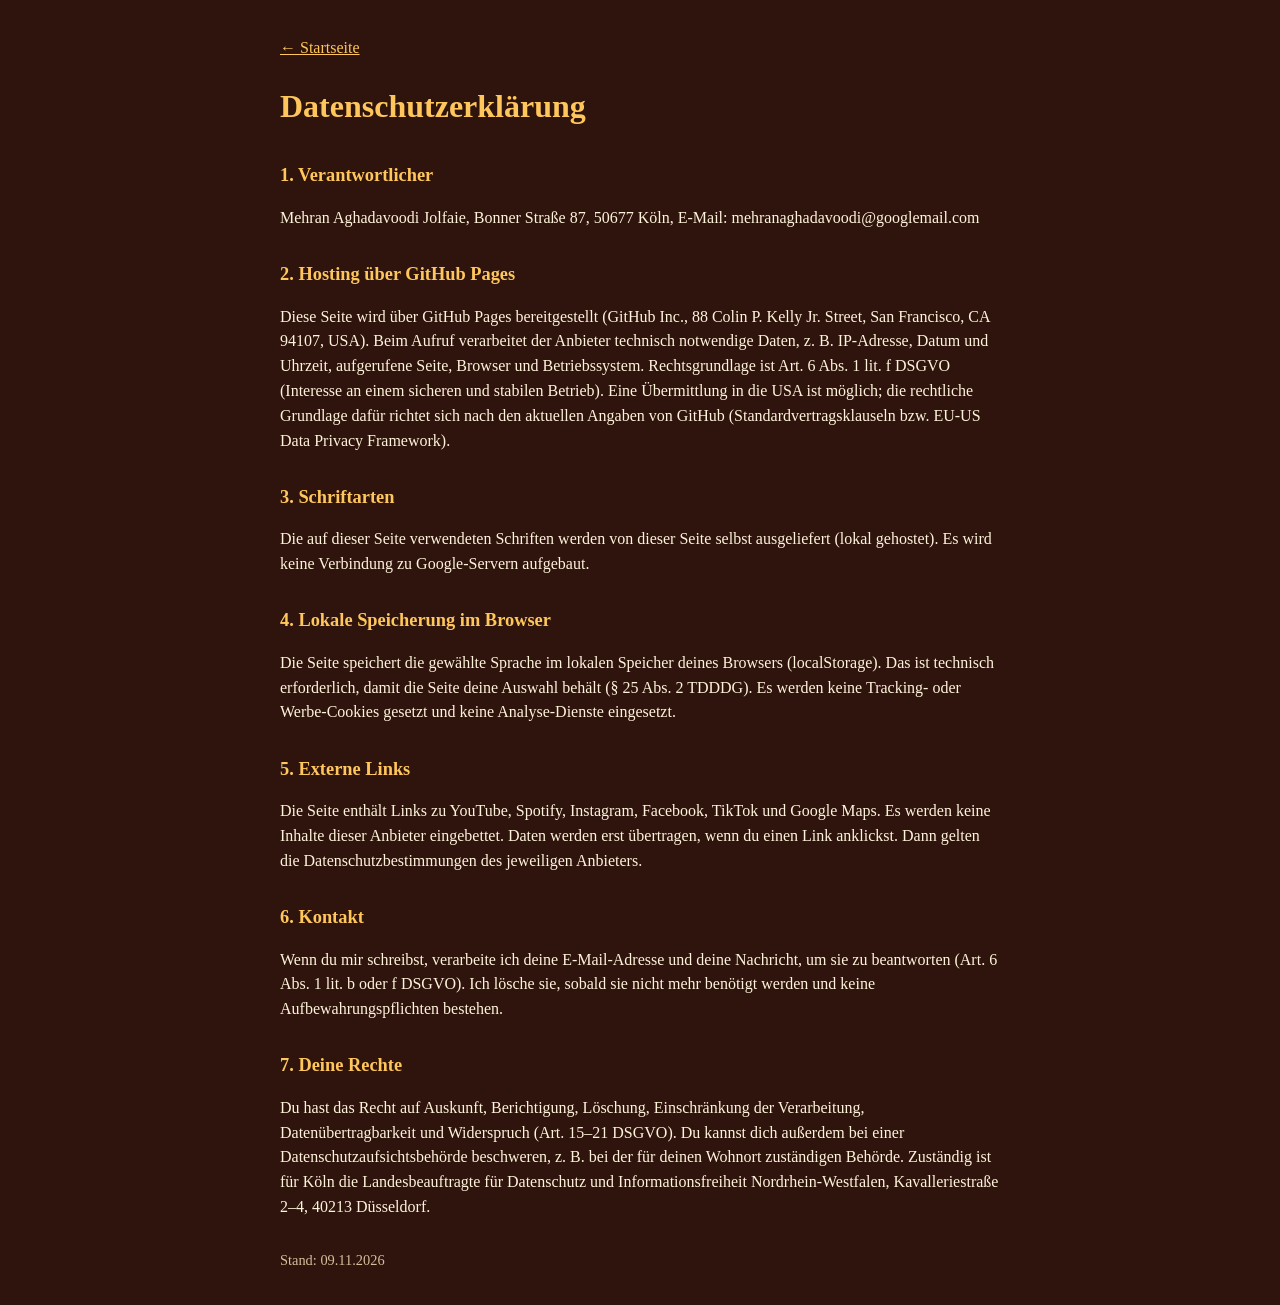
<file: datenschutz.html>
<!DOCTYPE html><html lang="de"><head><meta charset="utf-8"><meta name="viewport" content="width=device-width,initial-scale=1"><title>Datenschutzerklärung – Mit Mehran unterwegs</title><style>body{font-family:Georgia,serif;max-width:720px;margin:0 auto;padding:20px;background:#2e140c;color:#fff3dc;line-height:1.55}a{color:#ffc65c}h1,h2{color:#ffc65c}h2{font-size:1.15em;margin-top:1.6em}.ph{background:#7a3518;padding:0 4px;border-radius:3px}</style></head><body><p><a href="index.html">← Startseite</a></p><h1>Datenschutzerklärung</h1><h2>1. Verantwortlicher</h2><p>Mehran Aghadavoodi Jolfaie, Bonner Straße 87, 50677 Köln, E-Mail: mehranaghadavoodi@googlemail.com</p>
<h2>2. Hosting über GitHub Pages</h2><p>Diese Seite wird über GitHub Pages bereitgestellt (GitHub Inc., 88 Colin P. Kelly Jr. Street, San Francisco, CA 94107, USA). Beim Aufruf verarbeitet der Anbieter technisch notwendige Daten, z. B. IP-Adresse, Datum und Uhrzeit, aufgerufene Seite, Browser und Betriebssystem. Rechtsgrundlage ist Art. 6 Abs. 1 lit. f DSGVO (Interesse an einem sicheren und stabilen Betrieb). Eine Übermittlung in die USA ist möglich; die rechtliche Grundlage dafür richtet sich nach den aktuellen Angaben von GitHub (Standardvertragsklauseln bzw. EU-US Data Privacy Framework).</p>
<h2>3. Schriftarten</h2><p>Die auf dieser Seite verwendeten Schriften werden von dieser Seite selbst ausgeliefert (lokal gehostet). Es wird keine Verbindung zu Google-Servern aufgebaut.</p>
<h2>4. Lokale Speicherung im Browser</h2><p>Die Seite speichert die gewählte Sprache im lokalen Speicher deines Browsers (localStorage). Das ist technisch erforderlich, damit die Seite deine Auswahl behält (§ 25 Abs. 2 TDDDG). Es werden keine Tracking- oder Werbe-Cookies gesetzt und keine Analyse-Dienste eingesetzt.</p>
<h2>5. Externe Links</h2><p>Die Seite enthält Links zu YouTube, Spotify, Instagram, Facebook, TikTok und Google Maps. Es werden keine Inhalte dieser Anbieter eingebettet. Daten werden erst übertragen, wenn du einen Link anklickst. Dann gelten die Datenschutzbestimmungen des jeweiligen Anbieters.</p>
<h2>6. Kontakt</h2><p>Wenn du mir schreibst, verarbeite ich deine E-Mail-Adresse und deine Nachricht, um sie zu beantworten (Art. 6 Abs. 1 lit. b oder f DSGVO). Ich lösche sie, sobald sie nicht mehr benötigt werden und keine Aufbewahrungspflichten bestehen.</p>
<h2>7. Deine Rechte</h2><p>Du hast das Recht auf Auskunft, Berichtigung, Löschung, Einschränkung der Verarbeitung, Datenübertragbarkeit und Widerspruch (Art. 15–21 DSGVO). Du kannst dich außerdem bei einer Datenschutzaufsichtsbehörde beschweren, z. B. bei der für deinen Wohnort zuständigen Behörde. Zuständig ist für Köln die Landesbeauftragte für Datenschutz und Informationsfreiheit Nordrhein-Westfalen, Kavalleriestraße 2–4, 40213 Düsseldorf.</p>
<p style="color:#d6bd9b;font-size:.9em;margin-top:2em">Stand: 09.11.2026</p></body></html>
</file>
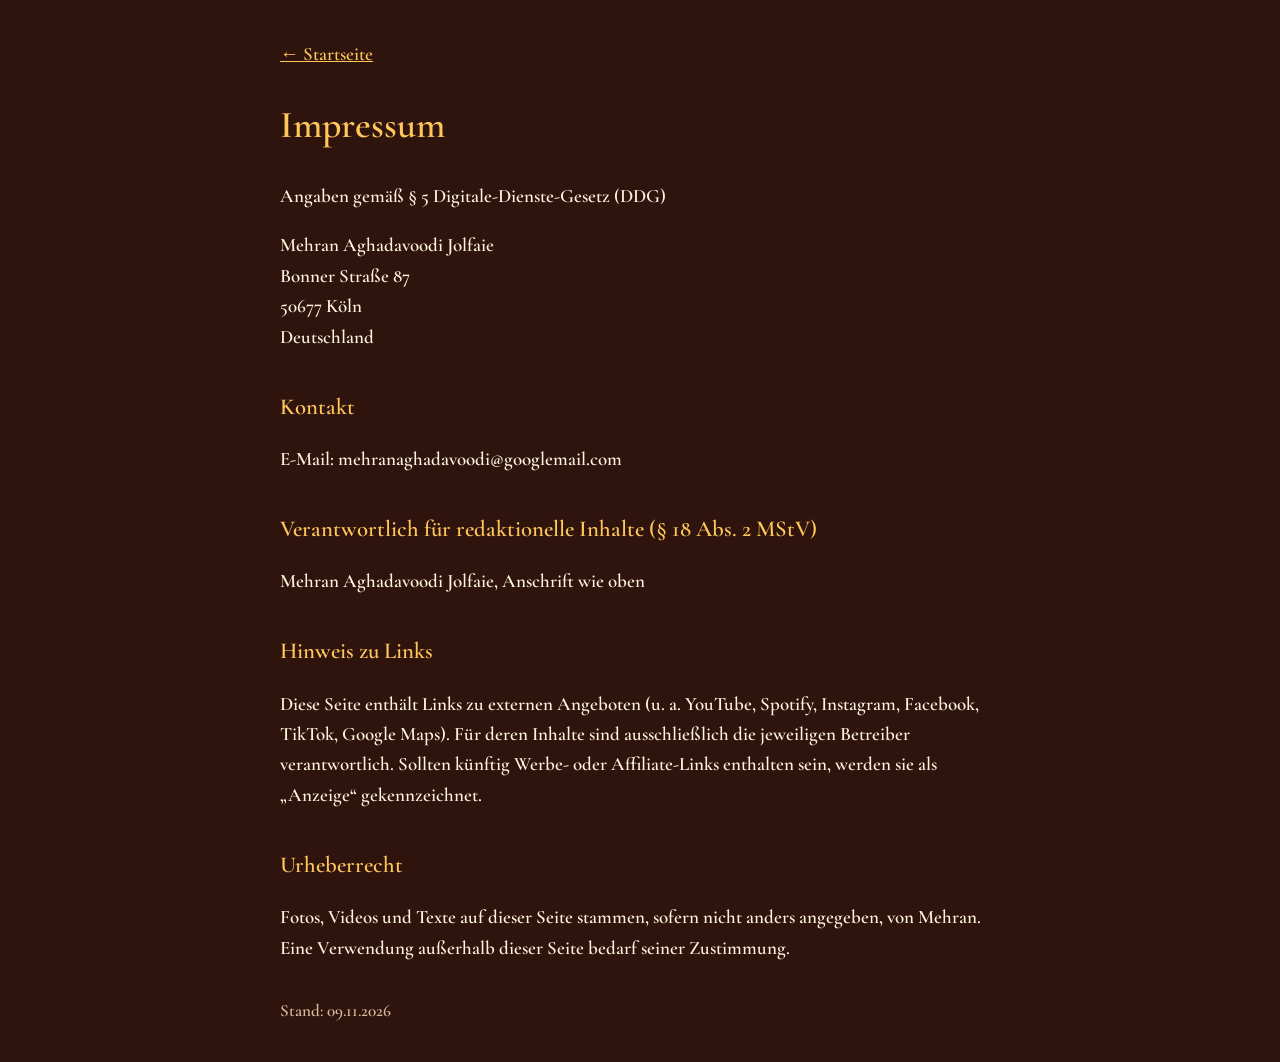
<file: impressum.html>
<!DOCTYPE html><html lang="de"><head><meta charset="utf-8"><meta name="viewport" content="width=device-width,initial-scale=1"><title>Impressum – Mit Mehran unterwegs</title><link rel="canonical" href="https://mehranaghadavoodi-blip.github.io/mit-mehran-unterwegs1/impressum.html"><link rel="stylesheet" href="fonts/fonts.css"><style>body{font-family:'Cormorant Garamond',Georgia,serif;max-width:720px;margin:0 auto;padding:20px;background:#2e140c;color:#fff3dc;line-height:1.6;font-size:19px}a{color:#ffc65c}h1,h2{color:#ffc65c}h2{font-size:1.2em;margin-top:1.6em}.btn{display:inline-block;margin:6px 8px 0 0;padding:8px 16px;border:1px solid #ffc65c;border-radius:999px;text-decoration:none}</style></head><body><p><a href="index.html">← Startseite</a></p><h1>Impressum</h1><p>Angaben gemäß § 5 Digitale-Dienste-Gesetz (DDG)</p>
<p>Mehran Aghadavoodi Jolfaie<br>Bonner Straße 87<br>50677 Köln<br>Deutschland</p>
<h2>Kontakt</h2><p>E-Mail: mehranaghadavoodi@googlemail.com</p>
<h2>Verantwortlich für redaktionelle Inhalte (§ 18 Abs. 2 MStV)</h2><p>Mehran Aghadavoodi Jolfaie, Anschrift wie oben</p>
<h2>Hinweis zu Links</h2><p>Diese Seite enthält Links zu externen Angeboten (u. a. YouTube, Spotify, Instagram, Facebook, TikTok, Google Maps). Für deren Inhalte sind ausschließlich die jeweiligen Betreiber verantwortlich. Sollten künftig Werbe- oder Affiliate-Links enthalten sein, werden sie als „Anzeige“ gekennzeichnet.</p>
<h2>Urheberrecht</h2><p>Fotos, Videos und Texte auf dieser Seite stammen, sofern nicht anders angegeben, von Mehran. Eine Verwendung außerhalb dieser Seite bedarf seiner Zustimmung.</p>
<p style="color:#d6bd9b;font-size:.9em;margin-top:2em">Stand: 09.11.2026</p></body></html>
</file>
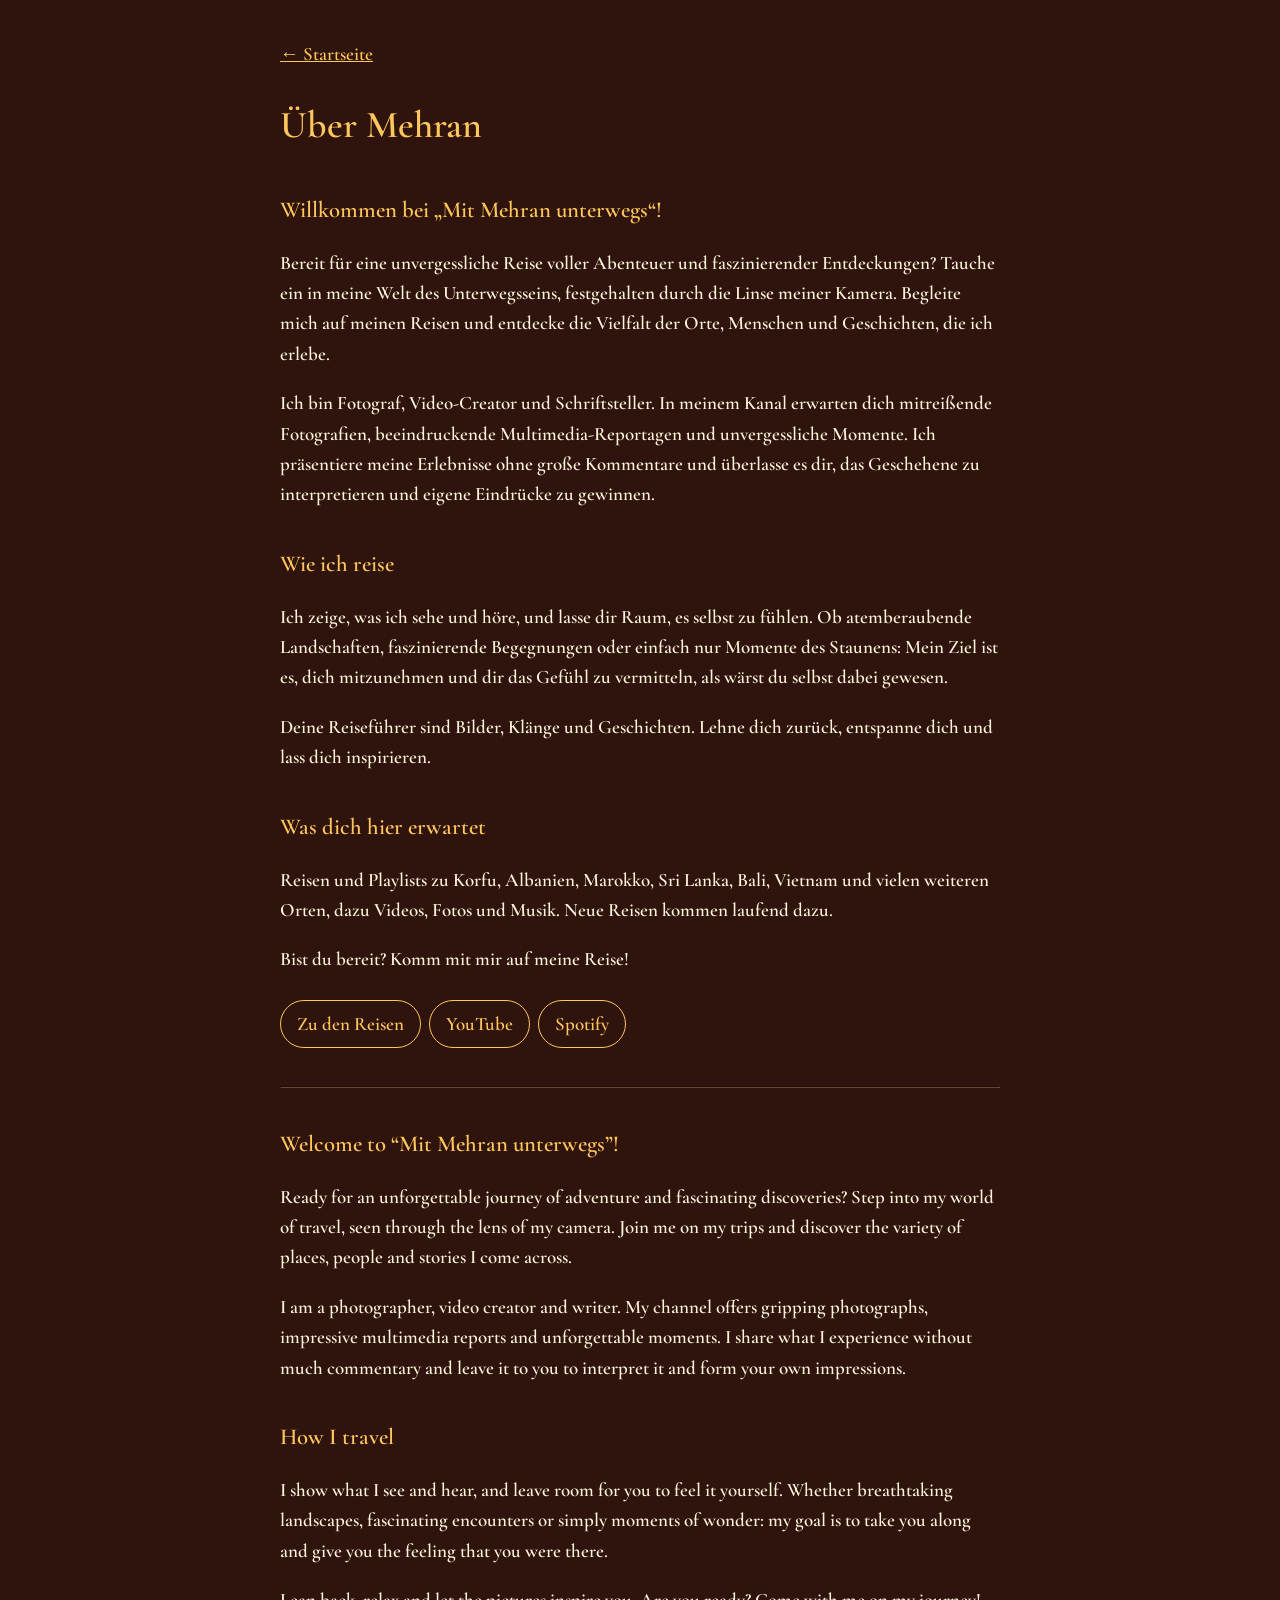
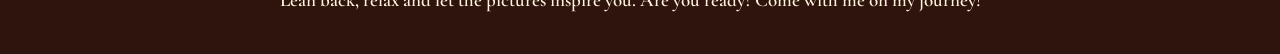
<file: ueber-mehran.html>
<!DOCTYPE html><html lang="de"><head><meta charset="utf-8"><meta name="viewport" content="width=device-width,initial-scale=1"><title>Über Mehran – Mit Mehran unterwegs</title><link rel="canonical" href="https://mehranaghadavoodi-blip.github.io/mit-mehran-unterwegs1/ueber-mehran.html"><link rel="stylesheet" href="fonts/fonts.css"><style>body{font-family:'Cormorant Garamond',Georgia,serif;max-width:720px;margin:0 auto;padding:20px;background:#2e140c;color:#fff3dc;line-height:1.6;font-size:19px}a{color:#ffc65c}h1,h2{color:#ffc65c}h2{font-size:1.2em;margin-top:1.6em}.btn{display:inline-block;margin:6px 8px 0 0;padding:8px 16px;border:1px solid #ffc65c;border-radius:999px;text-decoration:none}</style></head><body><p><a href="index.html">← Startseite</a></p><h1>Über Mehran</h1><h2>Willkommen bei „Mit Mehran unterwegs“!</h2>
<p>Bereit für eine unvergessliche Reise voller Abenteuer und faszinierender Entdeckungen? Tauche ein in meine Welt des Unterwegsseins, festgehalten durch die Linse meiner Kamera. Begleite mich auf meinen Reisen und entdecke die Vielfalt der Orte, Menschen und Geschichten, die ich erlebe.</p>
<p>Ich bin Fotograf, Video-Creator und Schriftsteller. In meinem Kanal erwarten dich mitreißende Fotografien, beeindruckende Multimedia-Reportagen und unvergessliche Momente. Ich präsentiere meine Erlebnisse ohne große Kommentare und überlasse es dir, das Geschehene zu interpretieren und eigene Eindrücke zu gewinnen.</p>
<h2>Wie ich reise</h2>
<p>Ich zeige, was ich sehe und höre, und lasse dir Raum, es selbst zu fühlen. Ob atemberaubende Landschaften, faszinierende Begegnungen oder einfach nur Momente des Staunens: Mein Ziel ist es, dich mitzunehmen und dir das Gefühl zu vermitteln, als wärst du selbst dabei gewesen.</p>
<p>Deine Reiseführer sind Bilder, Klänge und Geschichten. Lehne dich zurück, entspanne dich und lass dich inspirieren.</p>
<h2>Was dich hier erwartet</h2>
<p>Reisen und Playlists zu Korfu, Albanien, Marokko, Sri Lanka, Bali, Vietnam und vielen weiteren Orten, dazu Videos, Fotos und Musik. Neue Reisen kommen laufend dazu.</p>
<p>Bist du bereit? Komm mit mir auf meine Reise!</p>
<p><a class="btn" href="index.html#reisen">Zu den Reisen</a><a class="btn" href="https://youtube.com/@mitmehranunterwegs">YouTube</a><a class="btn" href="https://open.spotify.com/user/315xuod2fjqzp75no5vqxgsgejxu">Spotify</a></p><hr style="border-color:#6e4630;margin:2em 0"><div lang="en"><h2>Welcome to “Mit Mehran unterwegs”!</h2>
<p>Ready for an unforgettable journey of adventure and fascinating discoveries? Step into my world of travel, seen through the lens of my camera. Join me on my trips and discover the variety of places, people and stories I come across.</p>
<p>I am a photographer, video creator and writer. My channel offers gripping photographs, impressive multimedia reports and unforgettable moments. I share what I experience without much commentary and leave it to you to interpret it and form your own impressions.</p>
<h2>How I travel</h2>
<p>I show what I see and hear, and leave room for you to feel it yourself. Whether breathtaking landscapes, fascinating encounters or simply moments of wonder: my goal is to take you along and give you the feeling that you were there.</p>
<p>Lean back, relax and let the pictures inspire you. Are you ready? Come with me on my journey!</p></div></body></html>
</file>
<file: fonts/fonts.css>
/* Automatisch erzeugt von .github/fonts_laden.py – Schriften unter SIL Open Font License 1.1 */
/* cyrillic-ext */
@font-face {
  font-family: 'Cormorant Garamond';
  font-style: italic;
  font-weight: 600;
  font-display: swap;
  src: url(2e21428b60c6.woff2) format('woff2');
  unicode-range: U+0460-052F, U+1C80-1C8A, U+20B4, U+2DE0-2DFF, U+A640-A69F, U+FE2E-FE2F;
}
/* cyrillic */
@font-face {
  font-family: 'Cormorant Garamond';
  font-style: italic;
  font-weight: 600;
  font-display: swap;
  src: url(49f1e7526b06.woff2) format('woff2');
  unicode-range: U+0301, U+0400-045F, U+0490-0491, U+04B0-04B1, U+2116;
}
/* vietnamese */
@font-face {
  font-family: 'Cormorant Garamond';
  font-style: italic;
  font-weight: 600;
  font-display: swap;
  src: url(fe229cddbe8b.woff2) format('woff2');
  unicode-range: U+0102-0103, U+0110-0111, U+0128-0129, U+0168-0169, U+01A0-01A1, U+01AF-01B0, U+0300-0301, U+0303-0304, U+0308-0309, U+0323, U+0329, U+1EA0-1EF9, U+20AB;
}
/* latin-ext */
@font-face {
  font-family: 'Cormorant Garamond';
  font-style: italic;
  font-weight: 600;
  font-display: swap;
  src: url(48a061a86fa4.woff2) format('woff2');
  unicode-range: U+0100-02BA, U+02BD-02C5, U+02C7-02CC, U+02CE-02D7, U+02DD-02FF, U+0304, U+0308, U+0329, U+1D00-1DBF, U+1E00-1E9F, U+1EF2-1EFF, U+2020, U+20A0-20AB, U+20AD-20C4, U+2113, U+2C60-2C7F, U+A720-A7FF;
}
/* latin */
@font-face {
  font-family: 'Cormorant Garamond';
  font-style: italic;
  font-weight: 600;
  font-display: swap;
  src: url(e2713cbcb6ba.woff2) format('woff2');
  unicode-range: U+0000-00FF, U+0131, U+0152-0153, U+02BB-02BC, U+02C6, U+02DA, U+02DC, U+0304, U+0308, U+0329, U+2000-206F, U+20AC, U+2122, U+2191, U+2193, U+2212, U+2215, U+FEFF, U+FFFD;
}
/* cyrillic-ext */
@font-face {
  font-family: 'Cormorant Garamond';
  font-style: normal;
  font-weight: 600;
  font-display: swap;
  src: url(1562413bdf82.woff2) format('woff2');
  unicode-range: U+0460-052F, U+1C80-1C8A, U+20B4, U+2DE0-2DFF, U+A640-A69F, U+FE2E-FE2F;
}
/* cyrillic */
@font-face {
  font-family: 'Cormorant Garamond';
  font-style: normal;
  font-weight: 600;
  font-display: swap;
  src: url(411c389c9dea.woff2) format('woff2');
  unicode-range: U+0301, U+0400-045F, U+0490-0491, U+04B0-04B1, U+2116;
}
/* vietnamese */
@font-face {
  font-family: 'Cormorant Garamond';
  font-style: normal;
  font-weight: 600;
  font-display: swap;
  src: url(dc0cc3a4d4ee.woff2) format('woff2');
  unicode-range: U+0102-0103, U+0110-0111, U+0128-0129, U+0168-0169, U+01A0-01A1, U+01AF-01B0, U+0300-0301, U+0303-0304, U+0308-0309, U+0323, U+0329, U+1EA0-1EF9, U+20AB;
}
/* latin-ext */
@font-face {
  font-family: 'Cormorant Garamond';
  font-style: normal;
  font-weight: 600;
  font-display: swap;
  src: url(ae27ede53c20.woff2) format('woff2');
  unicode-range: U+0100-02BA, U+02BD-02C5, U+02C7-02CC, U+02CE-02D7, U+02DD-02FF, U+0304, U+0308, U+0329, U+1D00-1DBF, U+1E00-1E9F, U+1EF2-1EFF, U+2020, U+20A0-20AB, U+20AD-20C4, U+2113, U+2C60-2C7F, U+A720-A7FF;
}
/* latin */
@font-face {
  font-family: 'Cormorant Garamond';
  font-style: normal;
  font-weight: 600;
  font-display: swap;
  src: url(cf2e761dd471.woff2) format('woff2');
  unicode-range: U+0000-00FF, U+0131, U+0152-0153, U+02BB-02BC, U+02C6, U+02DA, U+02DC, U+0304, U+0308, U+0329, U+2000-206F, U+20AC, U+2122, U+2191, U+2193, U+2212, U+2215, U+FEFF, U+FFFD;
}
/* cyrillic-ext */
@font-face {
  font-family: 'Great Vibes';
  font-style: normal;
  font-weight: 400;
  font-display: swap;
  src: url(1b321a4d0218.woff2) format('woff2');
  unicode-range: U+0460-052F, U+1C80-1C8A, U+20B4, U+2DE0-2DFF, U+A640-A69F, U+FE2E-FE2F;
}
/* cyrillic */
@font-face {
  font-family: 'Great Vibes';
  font-style: normal;
  font-weight: 400;
  font-display: swap;
  src: url(c85a529c9dfe.woff2) format('woff2');
  unicode-range: U+0301, U+0400-045F, U+0490-0491, U+04B0-04B1, U+2116;
}
/* greek-ext */
@font-face {
  font-family: 'Great Vibes';
  font-style: normal;
  font-weight: 400;
  font-display: swap;
  src: url(d55452d31a32.woff2) format('woff2');
  unicode-range: U+1F00-1FFF;
}
/* vietnamese */
@font-face {
  font-family: 'Great Vibes';
  font-style: normal;
  font-weight: 400;
  font-display: swap;
  src: url(ea29cbc0d089.woff2) format('woff2');
  unicode-range: U+0102-0103, U+0110-0111, U+0128-0129, U+0168-0169, U+01A0-01A1, U+01AF-01B0, U+0300-0301, U+0303-0304, U+0308-0309, U+0323, U+0329, U+1EA0-1EF9, U+20AB;
}
/* latin-ext */
@font-face {
  font-family: 'Great Vibes';
  font-style: normal;
  font-weight: 400;
  font-display: swap;
  src: url(f6b2b1ab39d7.woff2) format('woff2');
  unicode-range: U+0100-02BA, U+02BD-02C5, U+02C7-02CC, U+02CE-02D7, U+02DD-02FF, U+0304, U+0308, U+0329, U+1D00-1DBF, U+1E00-1E9F, U+1EF2-1EFF, U+2020, U+20A0-20AB, U+20AD-20C4, U+2113, U+2C60-2C7F, U+A720-A7FF;
}
/* latin */
@font-face {
  font-family: 'Great Vibes';
  font-style: normal;
  font-weight: 400;
  font-display: swap;
  src: url(8b85738c0d80.woff2) format('woff2');
  unicode-range: U+0000-00FF, U+0131, U+0152-0153, U+02BB-02BC, U+02C6, U+02DA, U+02DC, U+0304, U+0308, U+0329, U+2000-206F, U+20AC, U+2122, U+2191, U+2193, U+2212, U+2215, U+FEFF, U+FFFD;
}
/* cyrillic-ext */
@font-face {
  font-family: 'Noto Sans Georgian';
  font-style: normal;
  font-weight: 400;
  font-stretch: 100%;
  font-display: swap;
  src: url(5ae812a05255.woff2) format('woff2');
  unicode-range: U+0460-052F, U+1C80-1C8A, U+20B4, U+2DE0-2DFF, U+A640-A69F, U+FE2E-FE2F;
}
/* georgian */
@font-face {
  font-family: 'Noto Sans Georgian';
  font-style: normal;
  font-weight: 400;
  font-stretch: 100%;
  font-display: swap;
  src: url(b25bc384d6ff.woff2) format('woff2');
  unicode-range: U+0589, U+10A0-10FF, U+1C90-1CBA, U+1CBD-1CBF, U+205A, U+2D00-2D2F, U+2E31;
}
/* greek-ext */
@font-face {
  font-family: 'Noto Sans Georgian';
  font-style: normal;
  font-weight: 400;
  font-stretch: 100%;
  font-display: swap;
  src: url(b74ecab8a499.woff2) format('woff2');
  unicode-range: U+1F00-1FFF;
}
/* math */
@font-face {
  font-family: 'Noto Sans Georgian';
  font-style: normal;
  font-weight: 400;
  font-stretch: 100%;
  font-display: swap;
  src: url(70d0fc76559a.woff2) format('woff2');
  unicode-range: U+0302-0303, U+0305, U+0307-0308, U+0310, U+0312, U+0315, U+031A, U+0326-0327, U+032C, U+032F-0330, U+0332-0333, U+0338, U+033A, U+0346, U+034D, U+0391-03A1, U+03A3-03A9, U+03B1-03C9, U+03D1, U+03D5-03D6, U+03F0-03F1, U+03F4-03F5, U+2016-2017, U+2034-2038, U+203C, U+2040, U+2043, U+2047, U+2050, U+2057, U+205F, U+2070-2071, U+2074-209F, U+20D0-20DC, U+20E1, U+20E5-20EF, U+2100-2112, U+2114-2115, U+2117-2121, U+2123-214F, U+2190, U+2192, U+2194-21AE, U+21B0-21E5, U+21F1-21F2, U+21F4-2211, U+2213-2214, U+2216-22FF, U+2308-230B, U+2310, U+2319, U+231C-2321, U+2336-237A, U+237C, U+2395, U+239B-23B7, U+23D0, U+23DC-23E1, U+2474-2475, U+25AF, U+25B3, U+25B7, U+25BD, U+25C1, U+25CA, U+25CC, U+25FB, U+266D-266F, U+27C0-27FF, U+2900-2AFF, U+2B0E-2B11, U+2B30-2B4C, U+2BFE, U+3030, U+FF5B, U+FF5D, U+1D400-1D7FF, U+1EE00-1EEFF;
}
/* symbols */
@font-face {
  font-family: 'Noto Sans Georgian';
  font-style: normal;
  font-weight: 400;
  font-stretch: 100%;
  font-display: swap;
  src: url(0ebc21182766.woff2) format('woff2');
  unicode-range: U+0001-000C, U+000E-001F, U+007F-009F, U+20DD-20E0, U+20E2-20E4, U+2150-218F, U+2190, U+2192, U+2194-2199, U+21AF, U+21E6-21F0, U+21F3, U+2218-2219, U+2299, U+22C4-22C6, U+2300-243F, U+2440-244A, U+2460-24FF, U+25A0-27BF, U+2800-28FF, U+2921-2922, U+2981, U+29BF, U+29EB, U+2B00-2BFF, U+4DC0-4DFF, U+FFF9-FFFB, U+10140-1018E, U+10190-1019C, U+101A0, U+101D0-101FD, U+102E0-102FB, U+10E60-10E7E, U+1D2C0-1D2D3, U+1D2E0-1D37F, U+1F000-1F0FF, U+1F100-1F1AE, U+1F1E6-1F1FF, U+1F30D-1F30F, U+1F315, U+1F31C, U+1F31E, U+1F320-1F32C, U+1F336, U+1F378, U+1F37D, U+1F382, U+1F393-1F39F, U+1F3A7-1F3A8, U+1F3AC-1F3AF, U+1F3C2, U+1F3C4-1F3C6, U+1F3CA-1F3CE, U+1F3D4-1F3E0, U+1F3ED, U+1F3F1-1F3F3, U+1F3F5-1F3F7, U+1F408, U+1F415, U+1F41F, U+1F426, U+1F43F, U+1F441-1F442, U+1F444, U+1F446-1F449, U+1F44C-1F44E, U+1F453, U+1F46A, U+1F47D, U+1F4A3, U+1F4B0, U+1F4B3, U+1F4B9, U+1F4BB, U+1F4BF, U+1F4C8-1F4CB, U+1F4D6, U+1F4DA, U+1F4DF, U+1F4E3-1F4E6, U+1F4EA-1F4ED, U+1F4F7, U+1F4F9-1F4FB, U+1F4FD-1F4FE, U+1F503, U+1F507-1F50B, U+1F50D, U+1F512-1F513, U+1F53E-1F54A, U+1F54F-1F5FA, U+1F610, U+1F650-1F67F, U+1F687, U+1F68D, U+1F691, U+1F694, U+1F698, U+1F6AD, U+1F6B2, U+1F6B9-1F6BA, U+1F6BC, U+1F6C6-1F6CF, U+1F6D3-1F6D7, U+1F6E0-1F6EA, U+1F6F0-1F6F3, U+1F6F7-1F6FC, U+1F700-1F80B, U+1F810-1F847, U+1F850-1F859, U+1F860-1F887, U+1F890-1F8AD, U+1F8B0-1F8BB, U+1F8C0-1F8C1, U+1F8D0-1F8D8, U+1F900-1F90B, U+1F93B, U+1F946, U+1F984, U+1F996, U+1F9E9, U+1FA00-1FA6F, U+1FA70-1FA7C, U+1FA80-1FAC6, U+1FAC8, U+1FACC-1FADD, U+1FADF-1FAEB, U+1FAEF-1FAFA, U+1FB00-1FBFF;
}
/* latin-ext */
@font-face {
  font-family: 'Noto Sans Georgian';
  font-style: normal;
  font-weight: 400;
  font-stretch: 100%;
  font-display: swap;
  src: url(64df910bb461.woff2) format('woff2');
  unicode-range: U+0100-02BA, U+02BD-02C5, U+02C7-02CC, U+02CE-02D7, U+02DD-02FF, U+0304, U+0308, U+0329, U+1D00-1DBF, U+1E00-1E9F, U+1EF2-1EFF, U+2020, U+20A0-20AB, U+20AD-20C4, U+2113, U+2C60-2C7F, U+A720-A7FF;
}
/* latin */
@font-face {
  font-family: 'Noto Sans Georgian';
  font-style: normal;
  font-weight: 400;
  font-stretch: 100%;
  font-display: swap;
  src: url(f1c8c4c171c3.woff2) format('woff2');
  unicode-range: U+0000-00FF, U+0131, U+0152-0153, U+02BB-02BC, U+02C6, U+02DA, U+02DC, U+0304, U+0308, U+0329, U+2000-206F, U+20AC, U+2122, U+2191, U+2193, U+2212, U+2215, U+FEFF, U+FFFD;
}
/* cyrillic-ext */
@font-face {
  font-family: 'Noto Sans Georgian';
  font-style: normal;
  font-weight: 700;
  font-stretch: 100%;
  font-display: swap;
  src: url(5ae812a05255.woff2) format('woff2');
  unicode-range: U+0460-052F, U+1C80-1C8A, U+20B4, U+2DE0-2DFF, U+A640-A69F, U+FE2E-FE2F;
}
/* georgian */
@font-face {
  font-family: 'Noto Sans Georgian';
  font-style: normal;
  font-weight: 700;
  font-stretch: 100%;
  font-display: swap;
  src: url(b25bc384d6ff.woff2) format('woff2');
  unicode-range: U+0589, U+10A0-10FF, U+1C90-1CBA, U+1CBD-1CBF, U+205A, U+2D00-2D2F, U+2E31;
}
/* greek-ext */
@font-face {
  font-family: 'Noto Sans Georgian';
  font-style: normal;
  font-weight: 700;
  font-stretch: 100%;
  font-display: swap;
  src: url(b74ecab8a499.woff2) format('woff2');
  unicode-range: U+1F00-1FFF;
}
/* math */
@font-face {
  font-family: 'Noto Sans Georgian';
  font-style: normal;
  font-weight: 700;
  font-stretch: 100%;
  font-display: swap;
  src: url(70d0fc76559a.woff2) format('woff2');
  unicode-range: U+0302-0303, U+0305, U+0307-0308, U+0310, U+0312, U+0315, U+031A, U+0326-0327, U+032C, U+032F-0330, U+0332-0333, U+0338, U+033A, U+0346, U+034D, U+0391-03A1, U+03A3-03A9, U+03B1-03C9, U+03D1, U+03D5-03D6, U+03F0-03F1, U+03F4-03F5, U+2016-2017, U+2034-2038, U+203C, U+2040, U+2043, U+2047, U+2050, U+2057, U+205F, U+2070-2071, U+2074-209F, U+20D0-20DC, U+20E1, U+20E5-20EF, U+2100-2112, U+2114-2115, U+2117-2121, U+2123-214F, U+2190, U+2192, U+2194-21AE, U+21B0-21E5, U+21F1-21F2, U+21F4-2211, U+2213-2214, U+2216-22FF, U+2308-230B, U+2310, U+2319, U+231C-2321, U+2336-237A, U+237C, U+2395, U+239B-23B7, U+23D0, U+23DC-23E1, U+2474-2475, U+25AF, U+25B3, U+25B7, U+25BD, U+25C1, U+25CA, U+25CC, U+25FB, U+266D-266F, U+27C0-27FF, U+2900-2AFF, U+2B0E-2B11, U+2B30-2B4C, U+2BFE, U+3030, U+FF5B, U+FF5D, U+1D400-1D7FF, U+1EE00-1EEFF;
}
/* symbols */
@font-face {
  font-family: 'Noto Sans Georgian';
  font-style: normal;
  font-weight: 700;
  font-stretch: 100%;
  font-display: swap;
  src: url(0ebc21182766.woff2) format('woff2');
  unicode-range: U+0001-000C, U+000E-001F, U+007F-009F, U+20DD-20E0, U+20E2-20E4, U+2150-218F, U+2190, U+2192, U+2194-2199, U+21AF, U+21E6-21F0, U+21F3, U+2218-2219, U+2299, U+22C4-22C6, U+2300-243F, U+2440-244A, U+2460-24FF, U+25A0-27BF, U+2800-28FF, U+2921-2922, U+2981, U+29BF, U+29EB, U+2B00-2BFF, U+4DC0-4DFF, U+FFF9-FFFB, U+10140-1018E, U+10190-1019C, U+101A0, U+101D0-101FD, U+102E0-102FB, U+10E60-10E7E, U+1D2C0-1D2D3, U+1D2E0-1D37F, U+1F000-1F0FF, U+1F100-1F1AE, U+1F1E6-1F1FF, U+1F30D-1F30F, U+1F315, U+1F31C, U+1F31E, U+1F320-1F32C, U+1F336, U+1F378, U+1F37D, U+1F382, U+1F393-1F39F, U+1F3A7-1F3A8, U+1F3AC-1F3AF, U+1F3C2, U+1F3C4-1F3C6, U+1F3CA-1F3CE, U+1F3D4-1F3E0, U+1F3ED, U+1F3F1-1F3F3, U+1F3F5-1F3F7, U+1F408, U+1F415, U+1F41F, U+1F426, U+1F43F, U+1F441-1F442, U+1F444, U+1F446-1F449, U+1F44C-1F44E, U+1F453, U+1F46A, U+1F47D, U+1F4A3, U+1F4B0, U+1F4B3, U+1F4B9, U+1F4BB, U+1F4BF, U+1F4C8-1F4CB, U+1F4D6, U+1F4DA, U+1F4DF, U+1F4E3-1F4E6, U+1F4EA-1F4ED, U+1F4F7, U+1F4F9-1F4FB, U+1F4FD-1F4FE, U+1F503, U+1F507-1F50B, U+1F50D, U+1F512-1F513, U+1F53E-1F54A, U+1F54F-1F5FA, U+1F610, U+1F650-1F67F, U+1F687, U+1F68D, U+1F691, U+1F694, U+1F698, U+1F6AD, U+1F6B2, U+1F6B9-1F6BA, U+1F6BC, U+1F6C6-1F6CF, U+1F6D3-1F6D7, U+1F6E0-1F6EA, U+1F6F0-1F6F3, U+1F6F7-1F6FC, U+1F700-1F80B, U+1F810-1F847, U+1F850-1F859, U+1F860-1F887, U+1F890-1F8AD, U+1F8B0-1F8BB, U+1F8C0-1F8C1, U+1F8D0-1F8D8, U+1F900-1F90B, U+1F93B, U+1F946, U+1F984, U+1F996, U+1F9E9, U+1FA00-1FA6F, U+1FA70-1FA7C, U+1FA80-1FAC6, U+1FAC8, U+1FACC-1FADD, U+1FADF-1FAEB, U+1FAEF-1FAFA, U+1FB00-1FBFF;
}
/* latin-ext */
@font-face {
  font-family: 'Noto Sans Georgian';
  font-style: normal;
  font-weight: 700;
  font-stretch: 100%;
  font-display: swap;
  src: url(64df910bb461.woff2) format('woff2');
  unicode-range: U+0100-02BA, U+02BD-02C5, U+02C7-02CC, U+02CE-02D7, U+02DD-02FF, U+0304, U+0308, U+0329, U+1D00-1DBF, U+1E00-1E9F, U+1EF2-1EFF, U+2020, U+20A0-20AB, U+20AD-20C4, U+2113, U+2C60-2C7F, U+A720-A7FF;
}
/* latin */
@font-face {
  font-family: 'Noto Sans Georgian';
  font-style: normal;
  font-weight: 700;
  font-stretch: 100%;
  font-display: swap;
  src: url(f1c8c4c171c3.woff2) format('woff2');
  unicode-range: U+0000-00FF, U+0131, U+0152-0153, U+02BB-02BC, U+02C6, U+02DA, U+02DC, U+0304, U+0308, U+0329, U+2000-206F, U+20AC, U+2122, U+2191, U+2193, U+2212, U+2215, U+FEFF, U+FFFD;
}
/* sinhala */
@font-face {
  font-family: 'Noto Sans Sinhala';
  font-style: normal;
  font-weight: 400;
  font-stretch: 100%;
  font-display: swap;
  src: url(3dfaf78f8dd4.woff2) format('woff2');
  unicode-range: U+0964-0965, U+0D81-0DF4, U+1CF2, U+200C-200D, U+25CC, U+111E1-111F4;
}
/* latin-ext */
@font-face {
  font-family: 'Noto Sans Sinhala';
  font-style: normal;
  font-weight: 400;
  font-stretch: 100%;
  font-display: swap;
  src: url(212ef22445c8.woff2) format('woff2');
  unicode-range: U+0100-02BA, U+02BD-02C5, U+02C7-02CC, U+02CE-02D7, U+02DD-02FF, U+0304, U+0308, U+0329, U+1D00-1DBF, U+1E00-1E9F, U+1EF2-1EFF, U+2020, U+20A0-20AB, U+20AD-20C4, U+2113, U+2C60-2C7F, U+A720-A7FF;
}
/* latin */
@font-face {
  font-family: 'Noto Sans Sinhala';
  font-style: normal;
  font-weight: 400;
  font-stretch: 100%;
  font-display: swap;
  src: url(9a06282c5d44.woff2) format('woff2');
  unicode-range: U+0000-00FF, U+0131, U+0152-0153, U+02BB-02BC, U+02C6, U+02DA, U+02DC, U+0304, U+0308, U+0329, U+2000-206F, U+20AC, U+2122, U+2191, U+2193, U+2212, U+2215, U+FEFF, U+FFFD;
}
/* sinhala */
@font-face {
  font-family: 'Noto Sans Sinhala';
  font-style: normal;
  font-weight: 700;
  font-stretch: 100%;
  font-display: swap;
  src: url(3dfaf78f8dd4.woff2) format('woff2');
  unicode-range: U+0964-0965, U+0D81-0DF4, U+1CF2, U+200C-200D, U+25CC, U+111E1-111F4;
}
/* latin-ext */
@font-face {
  font-family: 'Noto Sans Sinhala';
  font-style: normal;
  font-weight: 700;
  font-stretch: 100%;
  font-display: swap;
  src: url(212ef22445c8.woff2) format('woff2');
  unicode-range: U+0100-02BA, U+02BD-02C5, U+02C7-02CC, U+02CE-02D7, U+02DD-02FF, U+0304, U+0308, U+0329, U+1D00-1DBF, U+1E00-1E9F, U+1EF2-1EFF, U+2020, U+20A0-20AB, U+20AD-20C4, U+2113, U+2C60-2C7F, U+A720-A7FF;
}
/* latin */
@font-face {
  font-family: 'Noto Sans Sinhala';
  font-style: normal;
  font-weight: 700;
  font-stretch: 100%;
  font-display: swap;
  src: url(9a06282c5d44.woff2) format('woff2');
  unicode-range: U+0000-00FF, U+0131, U+0152-0153, U+02BB-02BC, U+02C6, U+02DA, U+02DC, U+0304, U+0308, U+0329, U+2000-206F, U+20AC, U+2122, U+2191, U+2193, U+2212, U+2215, U+FEFF, U+FFFD;
}
/* arabic */
@font-face {
  font-family: 'Vazirmatn';
  font-style: normal;
  font-weight: 400;
  font-display: swap;
  src: url(f0d5b4447330.woff2) format('woff2');
  unicode-range: U+0600-06FF, U+0750-077F, U+0870-0891, U+0897-08E1, U+08E3-08FF, U+200C-200E, U+2010-2011, U+204F, U+2E41, U+FB50-FDFF, U+FE70-FE74, U+FE76-FEFC, U+102E0-102FB, U+10E60-10E7E, U+10EC2-10EC7, U+10EC9-10EEE, U+10EF0-10EFF, U+1EE00-1EE03, U+1EE05-1EE1F, U+1EE21-1EE22, U+1EE24, U+1EE27, U+1EE29-1EE32, U+1EE34-1EE37, U+1EE39, U+1EE3B, U+1EE42, U+1EE47, U+1EE49, U+1EE4B, U+1EE4D-1EE4F, U+1EE51-1EE52, U+1EE54, U+1EE57, U+1EE59, U+1EE5B, U+1EE5D, U+1EE5F, U+1EE61-1EE62, U+1EE64, U+1EE67-1EE6A, U+1EE6C-1EE72, U+1EE74-1EE77, U+1EE79-1EE7C, U+1EE7E, U+1EE80-1EE89, U+1EE8B-1EE9B, U+1EEA1-1EEA3, U+1EEA5-1EEA9, U+1EEAB-1EEBB, U+1EEF0-1EEF1;
}
/* latin-ext */
@font-face {
  font-family: 'Vazirmatn';
  font-style: normal;
  font-weight: 400;
  font-display: swap;
  src: url(fa50cef03d3f.woff2) format('woff2');
  unicode-range: U+0100-02BA, U+02BD-02C5, U+02C7-02CC, U+02CE-02D7, U+02DD-02FF, U+0304, U+0308, U+0329, U+1D00-1DBF, U+1E00-1E9F, U+1EF2-1EFF, U+2020, U+20A0-20AB, U+20AD-20C4, U+2113, U+2C60-2C7F, U+A720-A7FF;
}
/* latin */
@font-face {
  font-family: 'Vazirmatn';
  font-style: normal;
  font-weight: 400;
  font-display: swap;
  src: url(ce5a4f5147a7.woff2) format('woff2');
  unicode-range: U+0000-00FF, U+0131, U+0152-0153, U+02BB-02BC, U+02C6, U+02DA, U+02DC, U+0304, U+0308, U+0329, U+2000-206F, U+20AC, U+2122, U+2191, U+2193, U+2212, U+2215, U+FEFF, U+FFFD;
}
/* arabic */
@font-face {
  font-family: 'Vazirmatn';
  font-style: normal;
  font-weight: 700;
  font-display: swap;
  src: url(f0d5b4447330.woff2) format('woff2');
  unicode-range: U+0600-06FF, U+0750-077F, U+0870-0891, U+0897-08E1, U+08E3-08FF, U+200C-200E, U+2010-2011, U+204F, U+2E41, U+FB50-FDFF, U+FE70-FE74, U+FE76-FEFC, U+102E0-102FB, U+10E60-10E7E, U+10EC2-10EC7, U+10EC9-10EEE, U+10EF0-10EFF, U+1EE00-1EE03, U+1EE05-1EE1F, U+1EE21-1EE22, U+1EE24, U+1EE27, U+1EE29-1EE32, U+1EE34-1EE37, U+1EE39, U+1EE3B, U+1EE42, U+1EE47, U+1EE49, U+1EE4B, U+1EE4D-1EE4F, U+1EE51-1EE52, U+1EE54, U+1EE57, U+1EE59, U+1EE5B, U+1EE5D, U+1EE5F, U+1EE61-1EE62, U+1EE64, U+1EE67-1EE6A, U+1EE6C-1EE72, U+1EE74-1EE77, U+1EE79-1EE7C, U+1EE7E, U+1EE80-1EE89, U+1EE8B-1EE9B, U+1EEA1-1EEA3, U+1EEA5-1EEA9, U+1EEAB-1EEBB, U+1EEF0-1EEF1;
}
/* latin-ext */
@font-face {
  font-family: 'Vazirmatn';
  font-style: normal;
  font-weight: 700;
  font-display: swap;
  src: url(fa50cef03d3f.woff2) format('woff2');
  unicode-range: U+0100-02BA, U+02BD-02C5, U+02C7-02CC, U+02CE-02D7, U+02DD-02FF, U+0304, U+0308, U+0329, U+1D00-1DBF, U+1E00-1E9F, U+1EF2-1EFF, U+2020, U+20A0-20AB, U+20AD-20C4, U+2113, U+2C60-2C7F, U+A720-A7FF;
}
/* latin */
@font-face {
  font-family: 'Vazirmatn';
  font-style: normal;
  font-weight: 700;
  font-display: swap;
  src: url(ce5a4f5147a7.woff2) format('woff2');
  unicode-range: U+0000-00FF, U+0131, U+0152-0153, U+02BB-02BC, U+02C6, U+02DA, U+02DC, U+0304, U+0308, U+0329, U+2000-206F, U+20AC, U+2122, U+2191, U+2193, U+2212, U+2215, U+FEFF, U+FFFD;
}
</file>
